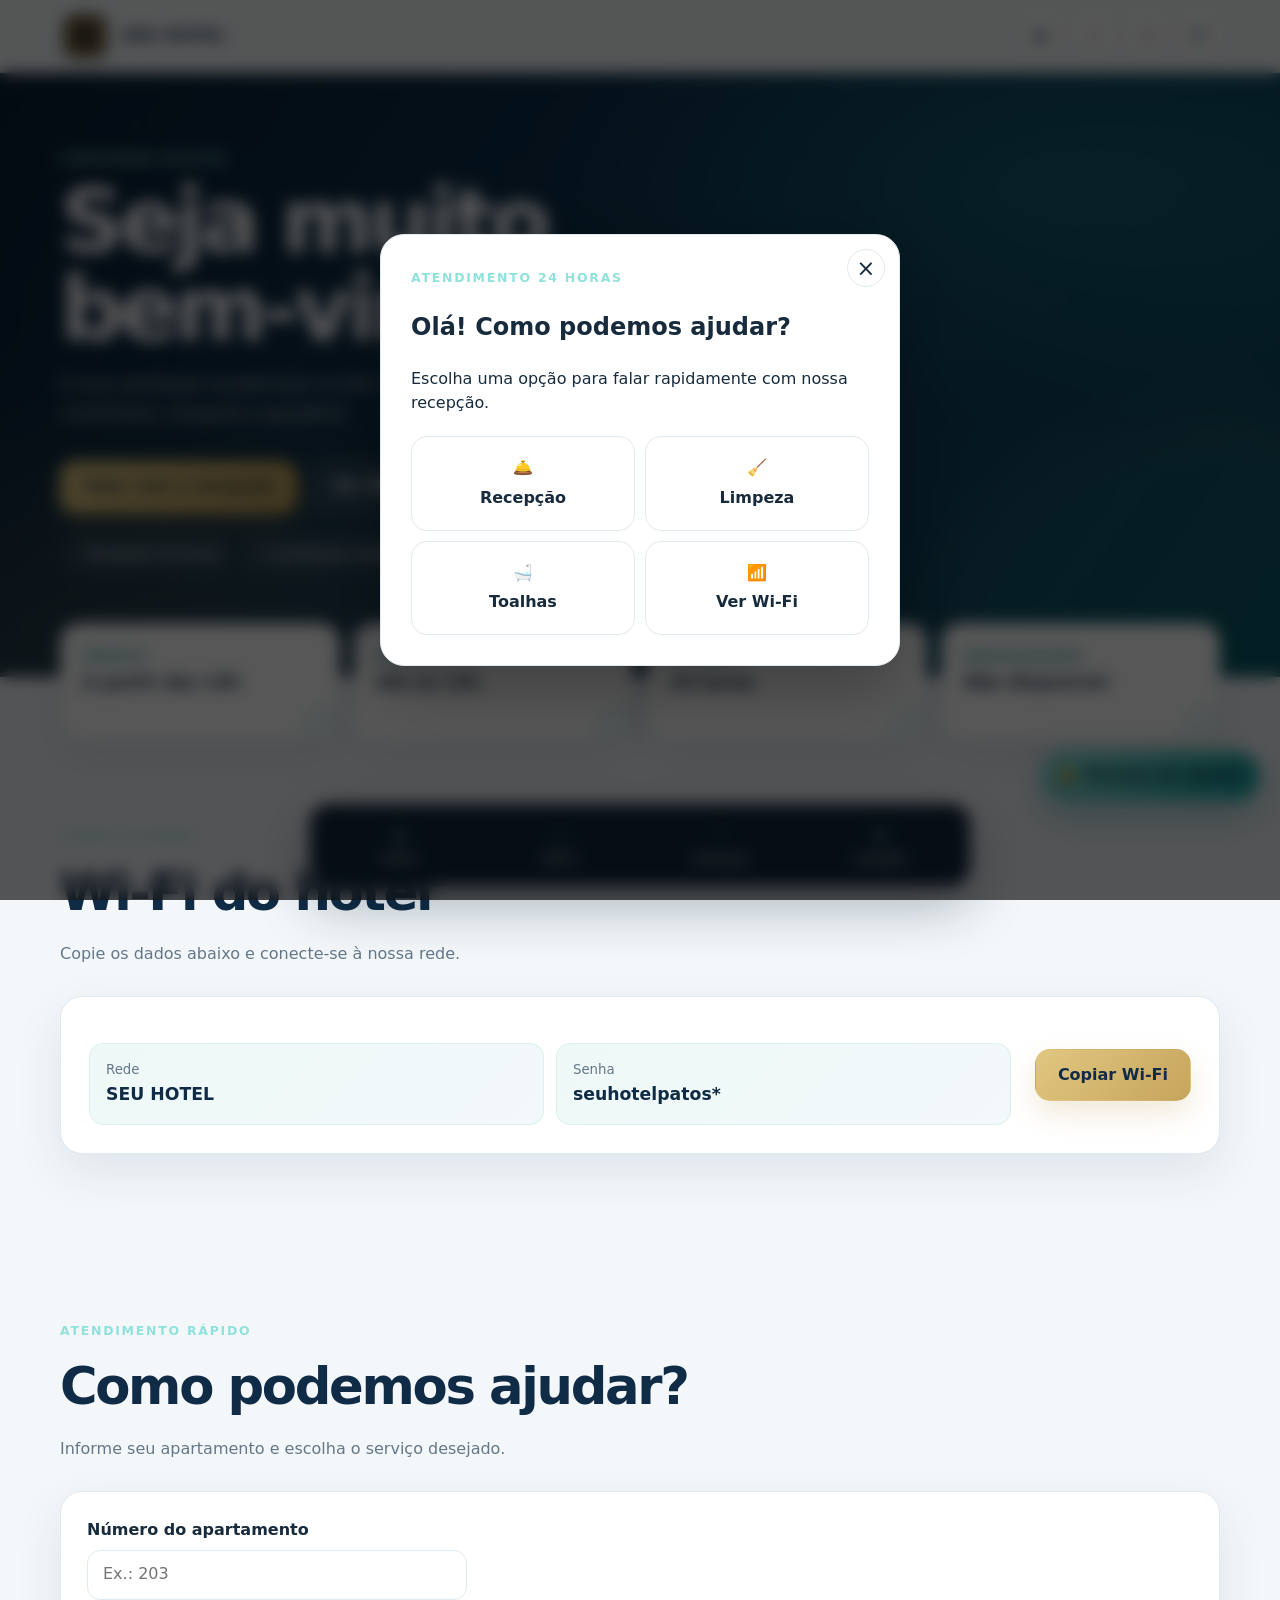
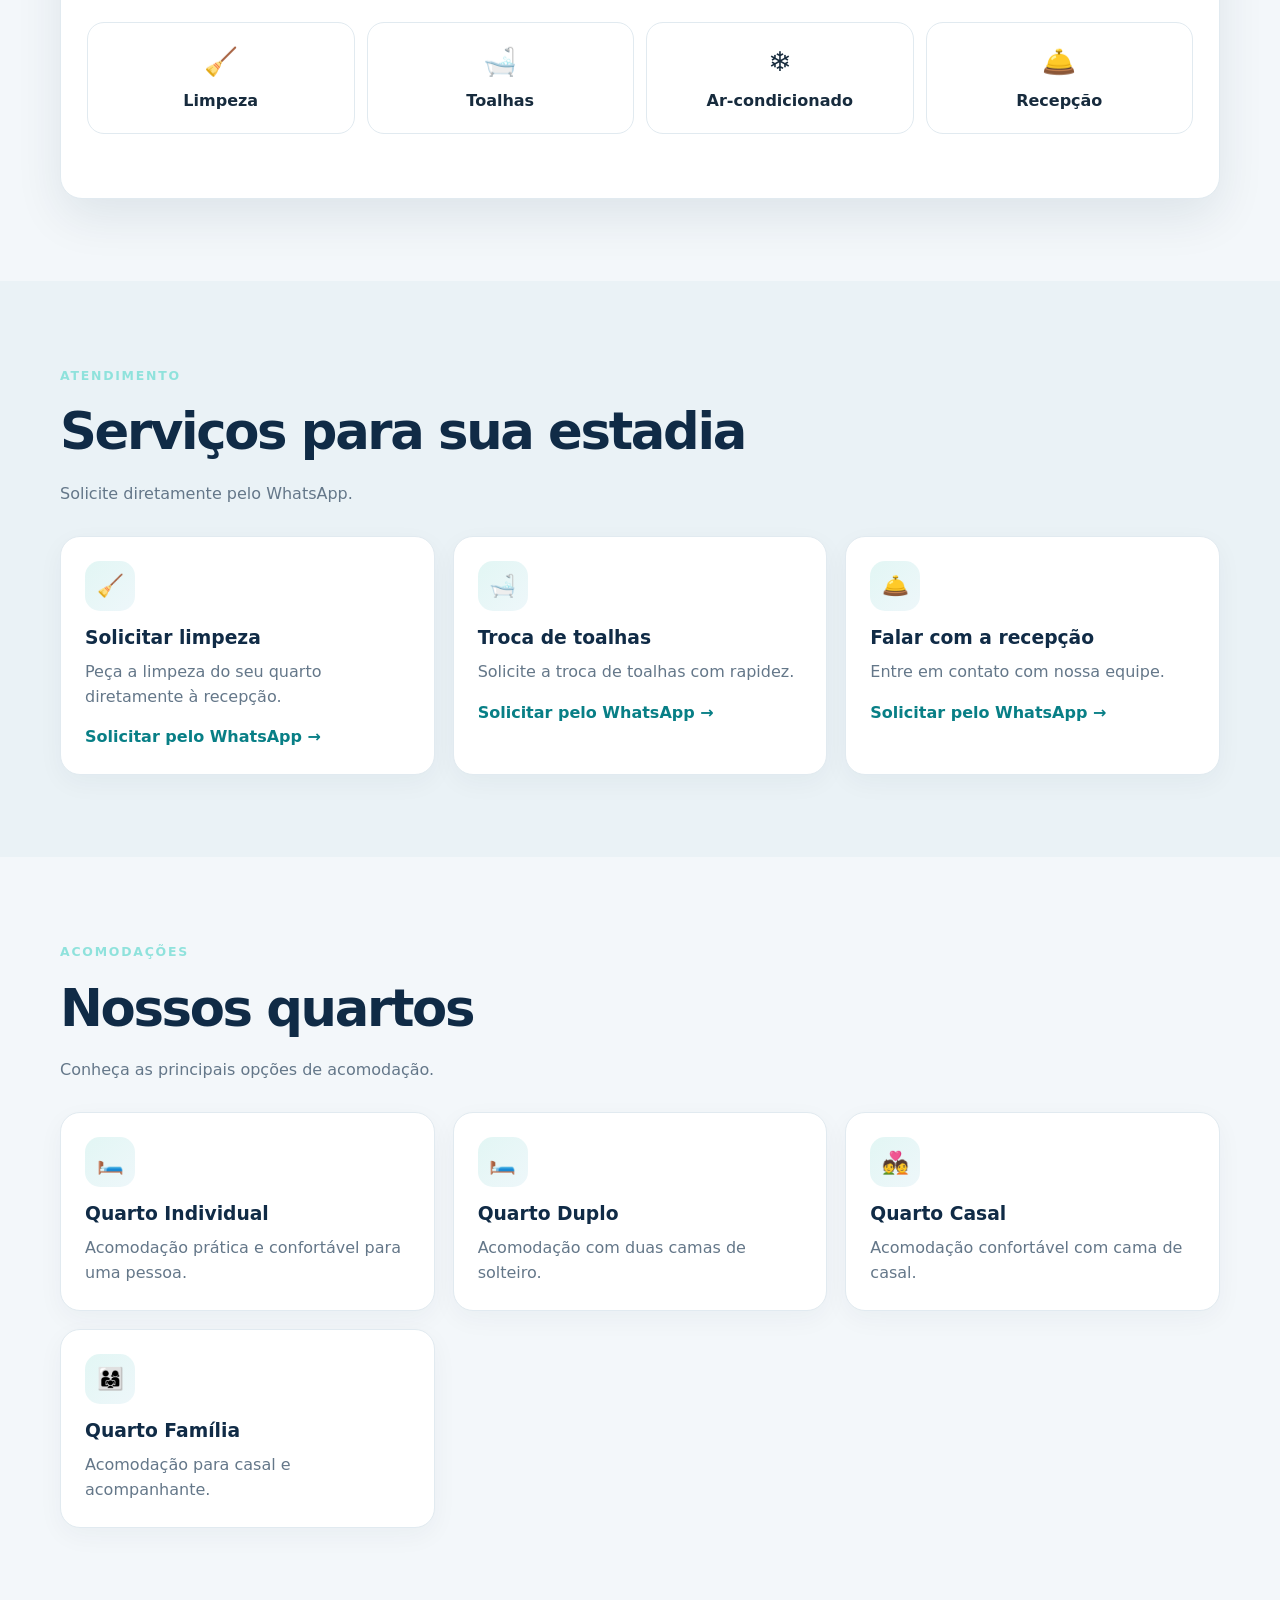
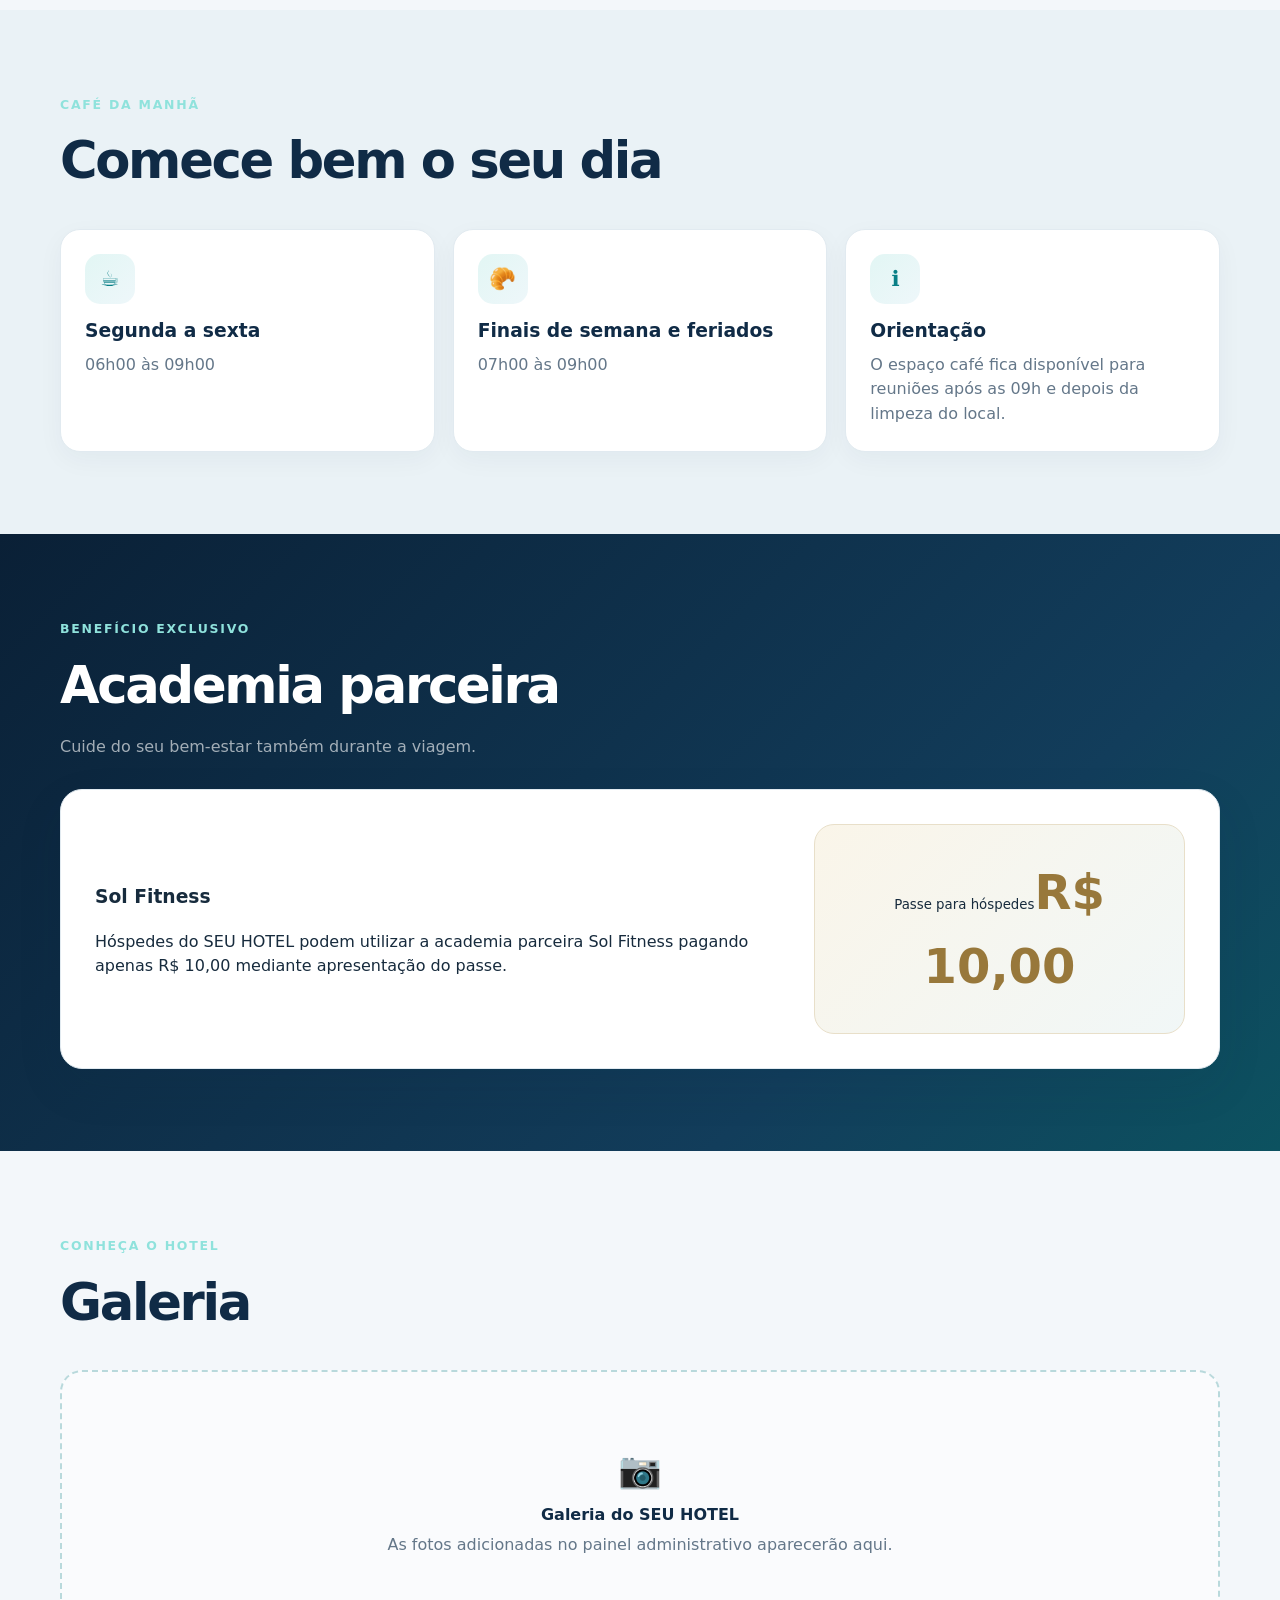
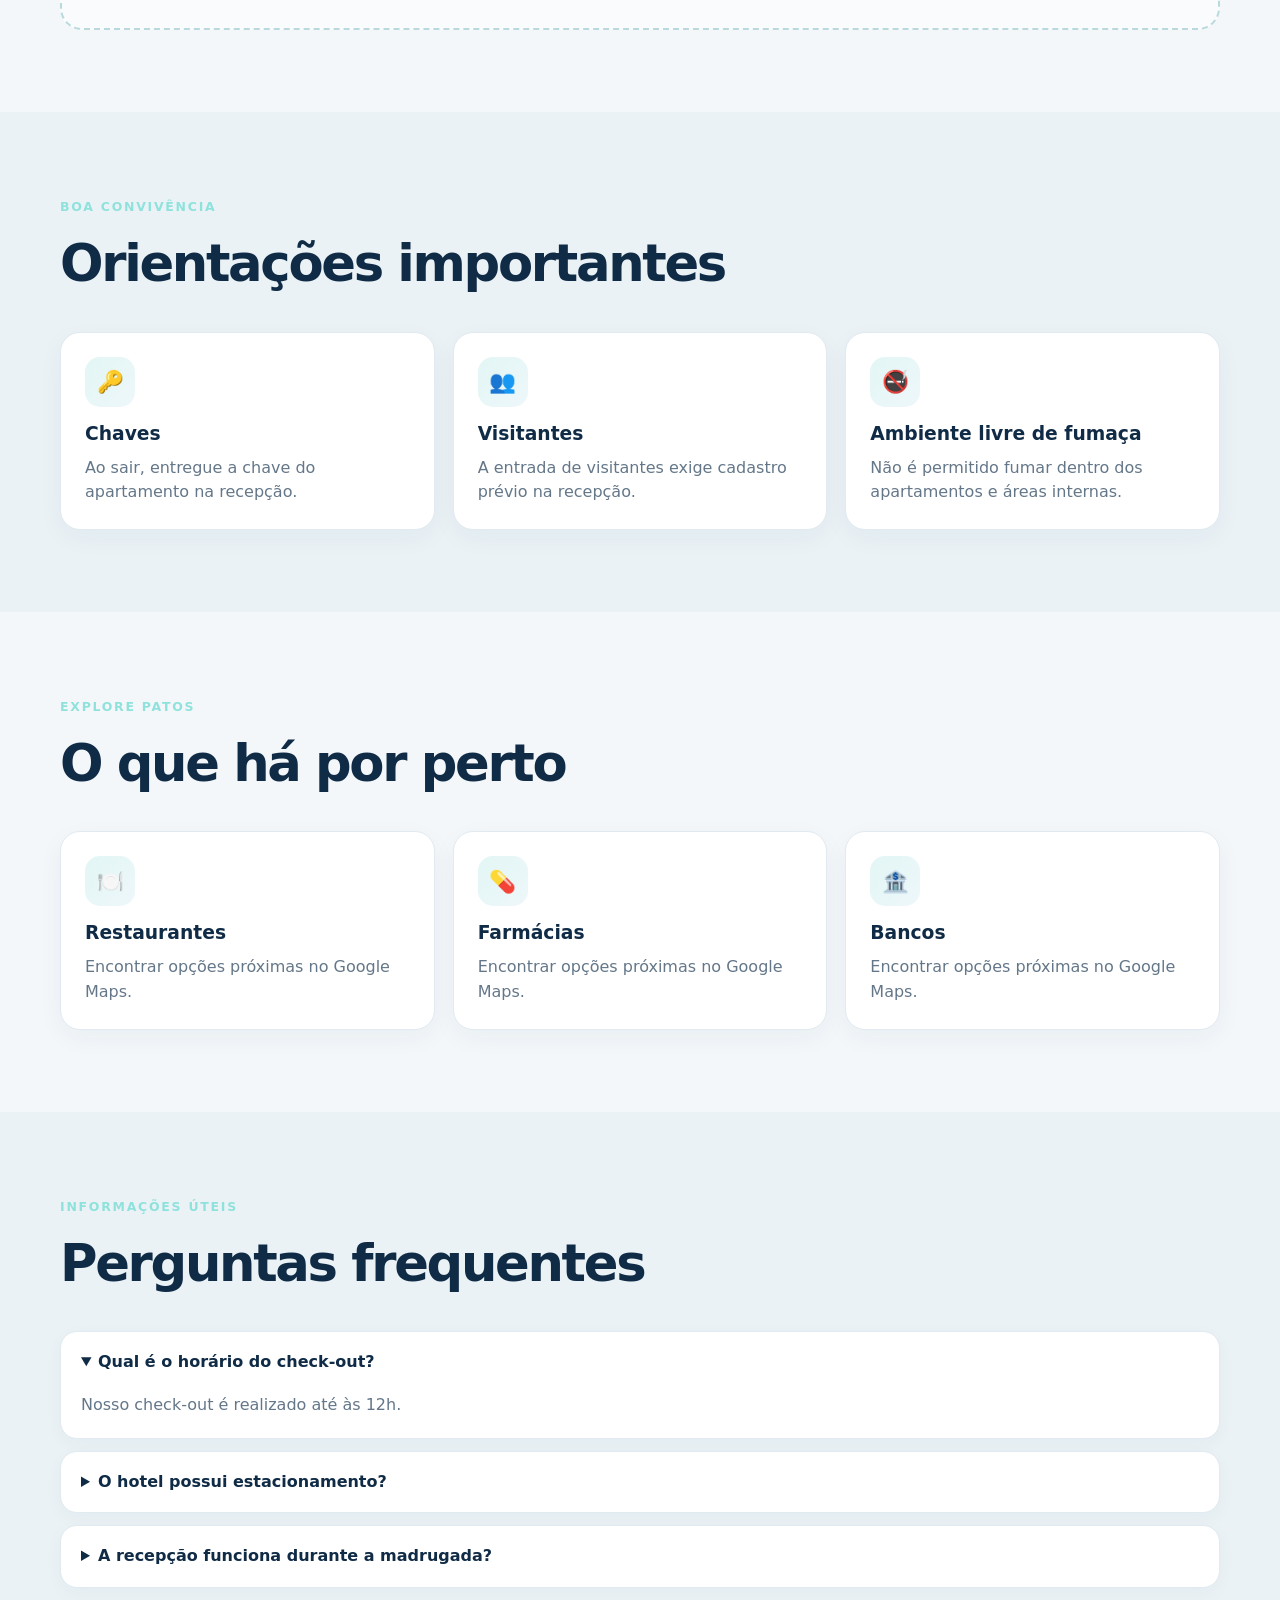
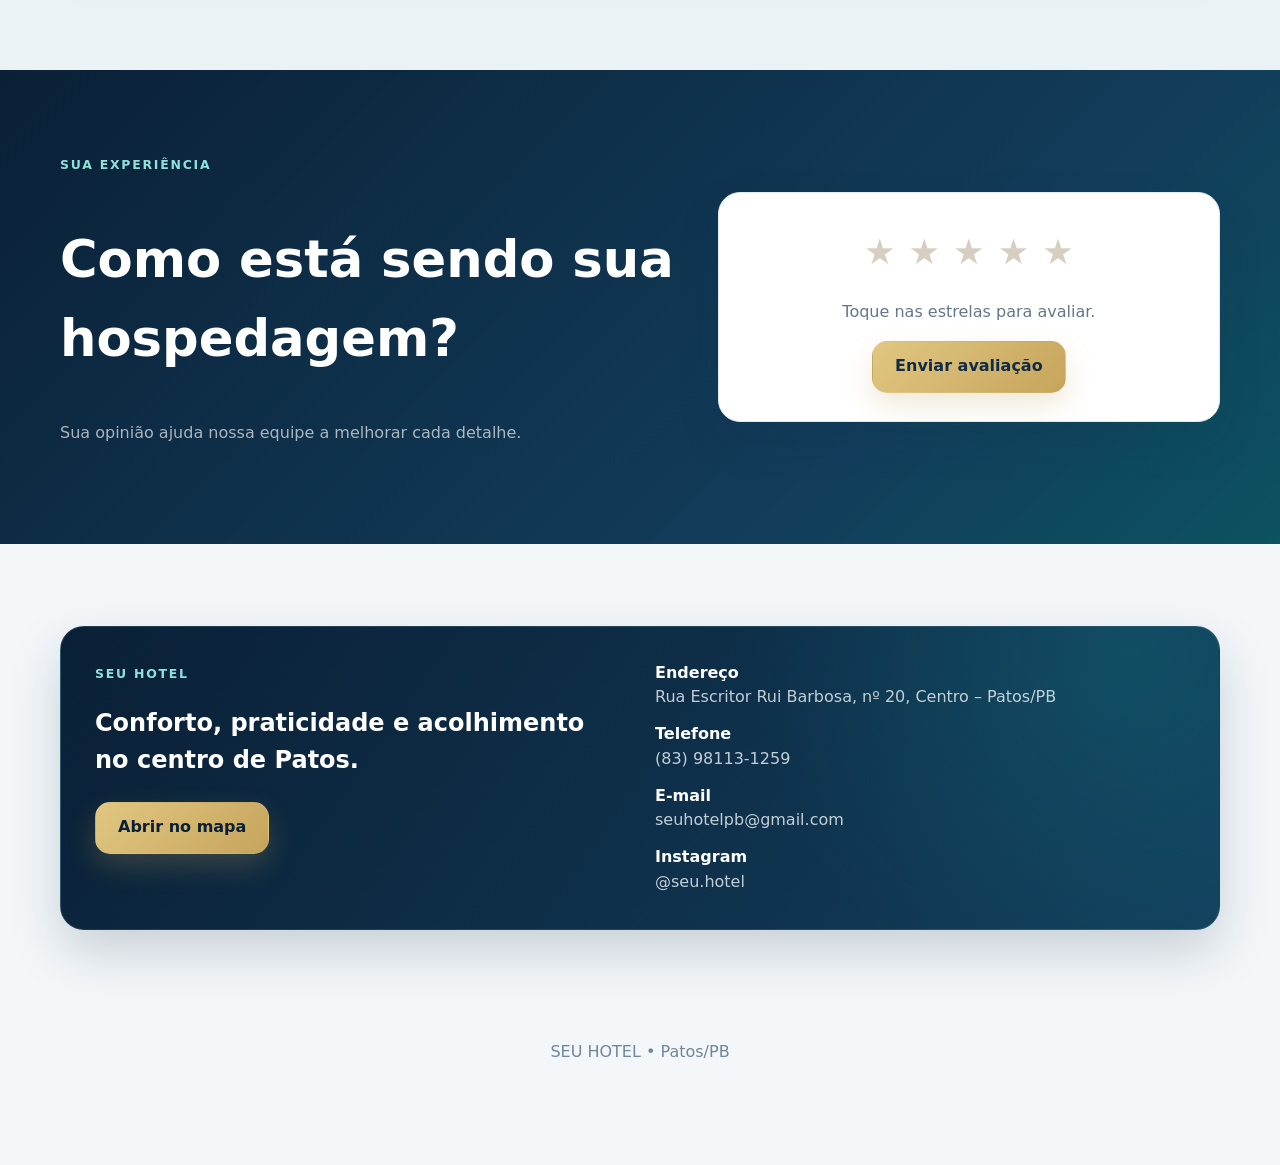
<file: index.html>
<!doctype html>
<html lang="pt-BR">
<head>
  <meta charset="utf-8">
  <meta name="viewport" content="width=device-width,initial-scale=1,viewport-fit=cover">
  <meta name="theme-color" content="#171717">
  <meta name="description" content="Concierge digital do SEU HOTEL em Patos/PB.">
  <link rel="manifest" href="manifest.json">
  <link rel="icon" href="assets/icons/icon-192.png">
  <link rel="apple-touch-icon" href="assets/icons/icon-192.png">
  <link rel="stylesheet" href="styles.css">
  <title>SEU HOTEL | Concierge Digital</title>
</head>
<body>
  <div class="page-loader" id="pageLoader" aria-hidden="true">
    <div class="loader-logo">SH</div>
    <div class="loader-bar"><span></span></div>
  </div>
  <header class="site-header">
    <div class="container header-inner">
      <a class="brand" href="#inicio">
        <img src="assets/icons/icon-192.png" alt="">
        <span id="hotelName">SEU HOTEL</span>
      </a>
      <div class="header-actions">
        <button class="icon-button" id="themeButton" type="button" aria-label="Alternar tema">◐</button>
        <button class="icon-button install-button" id="installButton" type="button" aria-label="Instalar aplicativo" hidden>＋</button>
        <button class="icon-button" id="shareButton" type="button" aria-label="Compartilhar">↗</button>
        <a class="icon-button" href="admin/index.html" aria-label="Painel administrativo">⚙</a>
      </div>
    </div>
  </header>

  <main>
    <section class="hero" id="inicio">
      <div class="container hero-inner">
        <span class="eyebrow">Concierge Digital</span>
        <h1 id="heroTitle">Seja muito bem-vindo(a)!</h1>
        <p id="heroText"></p>
        <div class="hero-buttons">
          <a class="button button-primary" id="whatsappButton" target="_blank" rel="noopener">Falar com a recepção</a>
          <a class="button button-light" href="#wifi">Ver Wi-Fi</a>
        </div>
        <div class="hero-badges">
          <span>✓ Recepção 24 horas</span>
          <span>✓ Localização central</span>
          <span>✓ Atendimento pelo WhatsApp</span>
        </div>
        <div class="notice" id="hotelNotice" hidden></div>
      </div>
    </section>

    <section class="quick-bar">
      <div class="container quick-grid">
        <div class="quick-card"><span>Check-in</span><strong id="checkin"></strong></div>
        <div class="quick-card"><span>Check-out</span><strong id="checkout"></strong></div>
        <div class="quick-card"><span>Recepção</span><strong id="reception"></strong></div>
        <div class="quick-card"><span>Estacionamento</span><strong>Não disponível</strong></div>
      </div>
    </section>

    <section class="section" id="wifi">
      <div class="container">
        <div class="section-heading">
          <span class="eyebrow">Conectividade</span>
          <h2>Wi-Fi do hotel</h2>
          <p>Copie os dados abaixo e conecte-se à nossa rede.</p>
        </div>
        <div class="wifi-card">
          <div>
            <div class="wifi-data">
              <div class="wifi-field"><small>Rede</small><strong id="wifiName"></strong></div>
              <div class="wifi-field"><small>Senha</small><strong id="wifiPassword"></strong></div>
            </div>
          </div>
          <button class="button button-primary" id="copyWifiButton" type="button">Copiar Wi-Fi</button>
        </div>
      </div>
    </section>

    
    <section class="section request-section" id="solicitacao">
      <div class="container">
        <div class="section-heading">
          <span class="eyebrow">Atendimento rápido</span>
          <h2>Como podemos ajudar?</h2>
          <p>Informe seu apartamento e escolha o serviço desejado.</p>
        </div>
        <div class="request-panel">
          <div class="room-input-group">
            <label for="roomNumber">Número do apartamento</label>
            <input id="roomNumber" type="text" inputmode="numeric" placeholder="Ex.: 203" maxlength="8">
          </div>
          <div class="request-options" id="quickRequestOptions">
            <button type="button" data-message="Gostaria de solicitar limpeza no apartamento."><span>🧹</span>Limpeza</button>
            <button type="button" data-message="Gostaria de solicitar toalhas para o apartamento."><span>🛁</span>Toalhas</button>
            <button type="button" data-message="Preciso de ajuda com o ar-condicionado do apartamento."><span>❄️</span>Ar-condicionado</button>
            <button type="button" data-message="Gostaria de falar com a recepção."><span>🛎️</span>Recepção</button>
          </div>
          <p class="request-feedback" id="requestFeedback" aria-live="polite"></p>
        </div>
      </div>
    </section>

<section class="section section-soft" id="servicos">
      <div class="container">
        <div class="section-heading"><span class="eyebrow">Atendimento</span><h2>Serviços para sua estadia</h2><p>Solicite diretamente pelo WhatsApp.</p></div>
        <div class="info-grid" id="servicesGrid"></div>
      </div>
    </section>

    <section class="section" id="quartos">
      <div class="container">
        <div class="section-heading"><span class="eyebrow">Acomodações</span><h2>Nossos quartos</h2><p>Conheça as principais opções de acomodação.</p></div>
        <div class="info-grid" id="roomsGrid"></div>
      </div>
    </section>

    <section class="section section-soft" id="cafe">
      <div class="container">
        <div class="section-heading"><span class="eyebrow">Café da manhã</span><h2>Comece bem o seu dia</h2></div>
        <div class="info-grid">
          <article class="info-card"><span class="card-icon">☕</span><h3>Segunda a sexta</h3><p id="breakfastWeek"></p></article>
          <article class="info-card"><span class="card-icon">🥐</span><h3>Finais de semana e feriados</h3><p id="breakfastWeekend"></p></article>
          <article class="info-card"><span class="card-icon">ℹ️</span><h3>Orientação</h3><p>O espaço café fica disponível para reuniões após as 09h e depois da limpeza do local.</p></article>
        </div>
      </div>
    </section>

    <section class="section section-dark" id="academia">
      <div class="container">
        <div class="section-heading"><span class="eyebrow">Benefício exclusivo</span><h2>Academia parceira</h2><p>Cuide do seu bem-estar também durante a viagem.</p></div>
        <div class="academy-card">
          <div><h3 id="academyName"></h3><p id="academyText"></p></div>
          <div class="academy-price"><div><small>Passe para hóspedes</small><strong id="academyPrice"></strong></div></div>
        </div>
      </div>
    </section>

    <section class="section" id="galeria">
      <div class="container">
        <div class="section-heading"><span class="eyebrow">Conheça o hotel</span><h2>Galeria</h2></div>
        <div class="gallery-grid" id="galleryGrid"></div>
      </div>
    </section>

    <section class="section section-soft" id="regras">
      <div class="container">
        <div class="section-heading"><span class="eyebrow">Boa convivência</span><h2>Orientações importantes</h2></div>
        <div class="info-grid" id="rulesGrid"></div>
      </div>
    </section>

    <section class="section" id="proximidades">
      <div class="container">
        <div class="section-heading"><span class="eyebrow">Explore Patos</span><h2>O que há por perto</h2></div>
        <div class="info-grid" id="nearbyGrid"></div>
      </div>
    </section>

    <section class="section section-soft" id="faq">
      <div class="container">
        <div class="section-heading"><span class="eyebrow">Informações úteis</span><h2>Perguntas frequentes</h2></div>
        <div class="faq-list" id="faqList"></div>
      </div>
    </section>

    
    <section class="section section-dark rating-section" id="avaliacao">
      <div class="container rating-layout">
        <div>
          <span class="eyebrow">Sua experiência</span>
          <h2>Como está sendo sua hospedagem?</h2>
          <p>Sua opinião ajuda nossa equipe a melhorar cada detalhe.</p>
        </div>
        <div class="rating-card">
          <div class="rating-buttons" id="ratingButtons" aria-label="Avaliação de 1 a 5">
            <button type="button" data-rating="1">★</button>
            <button type="button" data-rating="2">★</button>
            <button type="button" data-rating="3">★</button>
            <button type="button" data-rating="4">★</button>
            <button type="button" data-rating="5">★</button>
          </div>
          <p id="ratingMessage">Toque nas estrelas para avaliar.</p>
          <a class="button button-primary" id="sendRatingButton" target="_blank" rel="noopener" hidden>Enviar avaliação</a>
        </div>
      </div>
    </section>

<section class="section" id="contato">
      <div class="container">
        <div class="contact-card">
          <div><span class="eyebrow">SEU HOTEL</span><h2 id="hotelTagline"></h2><div class="contact-buttons"><a class="button button-primary" id="mapButton" target="_blank" rel="noopener">Abrir no mapa</a></div></div>
          <div class="contact-list">
            <div><strong>Endereço</strong><br><span id="hotelAddress"></span></div>
            <div><strong>Telefone</strong><br><span id="hotelPhone"></span></div>
            <div><strong>E-mail</strong><br><span id="hotelEmail"></span></div>
            <div><strong>Instagram</strong><br><span id="hotelInstagram"></span></div>
          </div>
        </div>
      </div>
    </section>
  </main>

  <footer class="site-footer"><div class="container">SEU HOTEL • Patos/PB</div></footer>

  <nav class="bottom-nav" aria-label="Navegação principal">
    <a href="#inicio"><span>⌂</span>Início</a>
    <a href="#wifi"><span>⌁</span>Wi-Fi</a>
    <a href="#servicos"><span>♢</span>Serviços</a>
    <a href="#contato"><span>☏</span>Contato</a>
  </nav>

  <button class="floating-concierge" id="conciergeButton" type="button">
    <span>🛎️</span><strong>Precisa de ajuda?</strong>
  </button>

  <div class="concierge-overlay" id="conciergeOverlay" hidden>
    <div class="concierge-modal" role="dialog" aria-modal="true">
      <button class="modal-close" id="conciergeClose" type="button">×</button>
      <span class="eyebrow">Atendimento 24 horas</span>
      <h2>Olá! Como podemos ajudar?</h2>
      <p>Escolha uma opção para falar rapidamente com nossa recepção.</p>
      <div class="concierge-actions">
        <a data-concierge-message="Olá! Preciso falar com a recepção."><span>🛎️</span><strong>Recepção</strong></a>
        <a data-concierge-message="Olá! Gostaria de solicitar limpeza no apartamento."><span>🧹</span><strong>Limpeza</strong></a>
        <a data-concierge-message="Olá! Gostaria de solicitar toalhas."><span>🛁</span><strong>Toalhas</strong></a>
        <a href="#wifi" id="conciergeWifi"><span>📶</span><strong>Ver Wi-Fi</strong></a>
      </div>
    </div>
  </div>

  <div class="toast" id="toast" role="status"></div>
  <script src="js/storage.js"></script>
  <script src="js/app.js"></script>
</body>
</html>
</file>
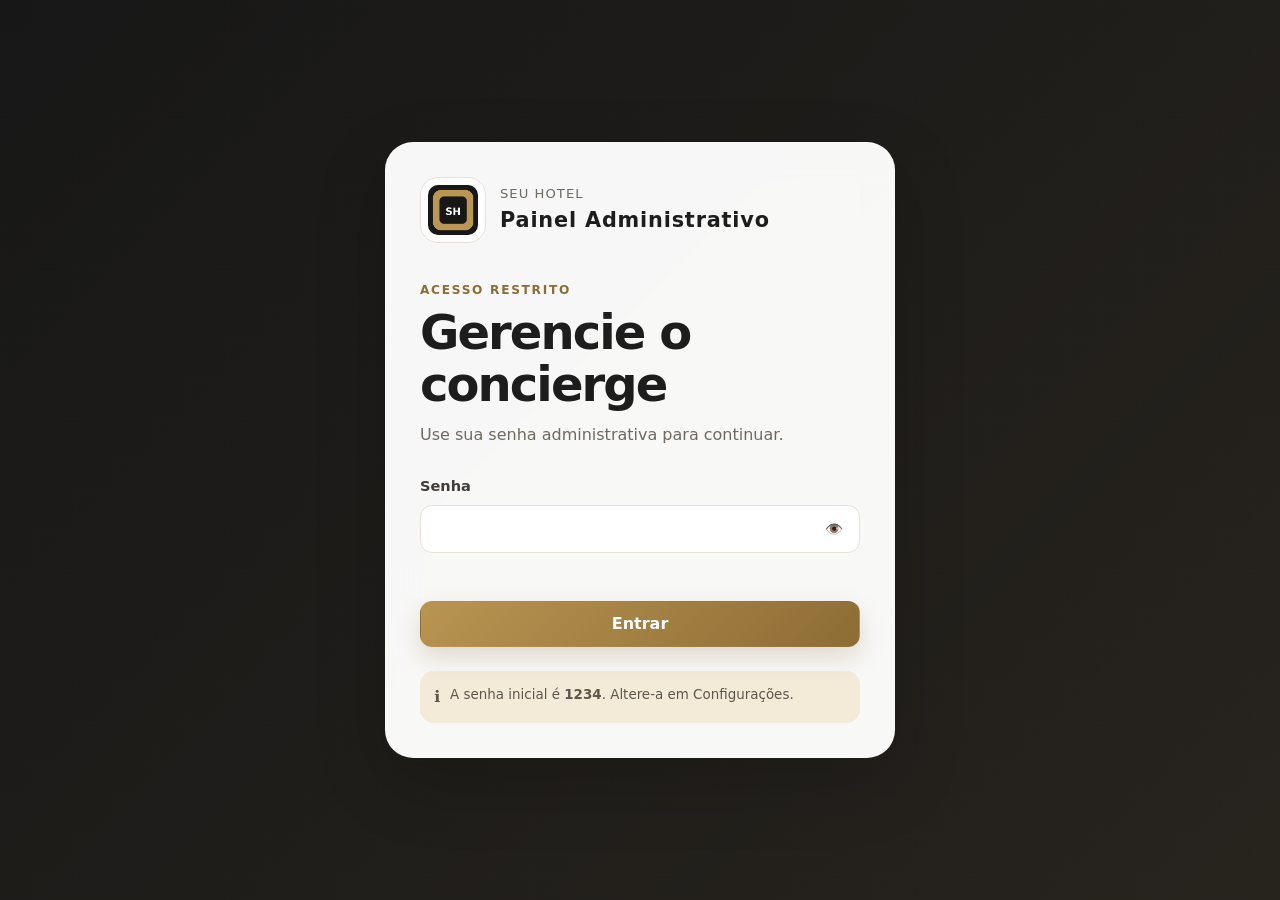
<file: admin/index.html>
<!doctype html>
<html lang="pt-BR">
<head>
  <meta charset="utf-8">
  <meta name="viewport" content="width=device-width,initial-scale=1">
  <meta name="theme-color" content="#171717">
  <link rel="icon" href="../assets/icons/icon-192.png">
  <link rel="stylesheet" href="admin.css">
  <title>Painel Administrativo | SEU HOTEL</title>
</head>
<body>
  <section class="login-screen" id="loginScreen">
    <div class="login-card">
      <div class="login-brand"><img src="../assets/icons/icon-192.png" alt=""><div><span>SEU HOTEL</span><strong>Painel Administrativo</strong></div></div>
      <div class="login-heading"><span class="eyebrow">Acesso restrito</span><h1>Gerencie o concierge</h1><p>Use sua senha administrativa para continuar.</p></div>
      <form class="login-form" id="loginForm">
        <label>Senha<div class="password-field"><input id="adminPassword" type="password" autocomplete="current-password" required><button id="togglePassword" type="button" aria-label="Mostrar senha">👁️</button></div></label>
        <p class="form-error" id="loginError"></p>
        <button class="primary-button full-button" type="submit">Entrar</button>
      </form>
      <div class="login-note"><span>ℹ️</span><p>A senha inicial é <strong>1234</strong>. Altere-a em Configurações.</p></div>
    </div>
  </section>

  <div class="admin-app" id="adminApp" hidden>
    <aside class="sidebar">
      <div class="sidebar-brand"><img src="../assets/icons/icon-192.png" alt=""><div><strong>SEU HOTEL</strong><span>Concierge Digital</span></div></div>
      <nav class="sidebar-navigation">
        <button class="nav-item active" data-section="dashboard"><span>⌂</span>Dashboard</button>
        <button class="nav-item" data-section="general"><span>◆</span>Hotel</button>
        <button class="nav-item" data-section="hosting"><span>▣</span>Hospedagem</button>
        <button class="nav-item" data-section="wifi"><span>⌁</span>Wi-Fi</button>
        <button class="nav-item" data-section="breakfast"><span>☕</span>Café da manhã</button>
        <button class="nav-item" data-section="services"><span>♢</span>Serviços</button>
        <button class="nav-item" data-section="rooms"><span>▤</span>Quartos</button>
        <button class="nav-item" data-section="rules"><span>☑</span>Regras</button>
        <button class="nav-item" data-section="gallery"><span>▧</span>Galeria</button>
        <button class="nav-item" data-section="academy"><span>⚡</span>Academia</button>
        <button class="nav-item" data-section="nearby"><span>⌖</span>Proximidades</button>
        <button class="nav-item" data-section="faq"><span>?</span>FAQ</button>
        <button class="nav-item" data-section="settings"><span>⚙</span>Configurações</button>
      </nav>
      <div class="sidebar-footer"><a href="../index.html" target="_blank">↗ Ver concierge</a><button id="logoutButton" type="button">⇥ Sair</button></div>
    </aside>

    <main class="admin-main">
      <header class="admin-header">
        <div><button class="mobile-menu-button" id="mobileMenuButton" type="button">☰</button><div class="header-title"><span id="headerEyebrow">Painel administrativo</span><h1 id="headerTitle">Visão geral</h1></div></div>
        <div class="header-actions"><span class="save-status" id="saveStatus"><span class="status-dot"></span> Alterações salvas</span><button class="secondary-button" id="previewButton" type="button">Visualizar</button><button class="primary-button" id="saveAllButton" type="button">Salvar alterações</button></div>
      </header>

      <div class="admin-content">
        <section class="admin-section active" id="section-dashboard">
          <div class="welcome-panel"><div><span class="eyebrow">SEU HOTEL</span><h2>Seu concierge digital em um só lugar.</h2><p>Edite informações, serviços, quartos, regras, galeria e orientações.</p></div><div class="welcome-symbol">SH</div></div>
          <div class="stats-grid">
            <div class="stat-card"><span>♢</span><div><small>Serviços</small><strong id="servicesCount">0</strong></div></div>
            <div class="stat-card"><span>▤</span><div><small>Quartos</small><strong id="roomsCount">0</strong></div></div>
            <div class="stat-card"><span>☑</span><div><small>Regras</small><strong id="rulesCount">0</strong></div></div>
            <div class="stat-card"><span>▧</span><div><small>Fotos</small><strong id="galleryCount">0</strong></div></div>
          </div>
          <div class="dashboard-grid">
            <div class="dashboard-card"><div class="card-heading"><h3>Edição rápida</h3></div><div class="quick-edit-grid">
              <button data-open-section="wifi"><span>⌁</span><strong>Wi-Fi</strong><small>Atualizar rede e senha</small></button>
              <button data-open-section="breakfast"><span>☕</span><strong>Café da manhã</strong><small>Editar horários</small></button>
              <button data-open-section="services"><span>♢</span><strong>Serviços</strong><small>Gerenciar solicitações</small></button>
              <button data-open-section="gallery"><span>▧</span><strong>Galeria</strong><small>Adicionar fotos</small></button>
            </div></div>
            <div class="dashboard-card"><div class="card-heading"><h3>Aviso atual</h3></div><div class="notice-preview" id="noticePreview">Nenhum aviso publicado.</div><button class="secondary-button full-button" data-open-section="general" type="button">Editar aviso</button></div>
          </div>
        </section>

        <section class="admin-section" id="section-general">
          <div class="section-introduction"><div><span class="eyebrow">Identidade</span><h2>Informações do hotel</h2><p>Textos exibidos na página principal.</p></div></div>
          <div class="form-card">
            <div class="form-grid two-columns">
              <label>Nome do hotel<input id="hotelNameInput"></label>
              <label>Slogan<input id="taglineInput"></label>
              <label>Título de boas-vindas<input id="welcomeTitleInput"></label>
              <label class="full-row">Mensagem de boas-vindas<textarea id="welcomeTextInput"></textarea></label>
              <label class="full-row">Aviso em destaque<textarea id="noticeInput" placeholder="Deixe em branco para ocultar"></textarea></label>
            </div>
          </div>
        </section>

        <section class="admin-section" id="section-hosting">
          <div class="section-introduction"><div><span class="eyebrow">Contato</span><h2>Hospedagem e atendimento</h2></div></div>
          <div class="form-card"><div class="form-grid two-columns">
            <label>Telefone exibido<input id="phoneDisplayInput"></label>
            <label>WhatsApp com DDI<input id="phoneWhatsAppInput"></label>
            <label>Instagram<input id="instagramInput"></label>
            <label>E-mail<input id="emailInput" type="email"></label>
            <label class="full-row">Endereço<input id="addressInput"></label>
            <label>Check-in<input id="checkinInput"></label>
            <label>Check-out<input id="checkoutInput"></label>
            <label>Recepção<input id="receptionInput"></label>
          </div></div>
        </section>

        <section class="admin-section" id="section-wifi">
          <div class="section-introduction"><div><span class="eyebrow">Conectividade</span><h2>Wi-Fi</h2></div></div>
          <div class="form-card"><div class="form-grid two-columns"><label>Nome da rede<input id="wifiNameInput"></label><label>Senha<input id="wifiPasswordInput"></label></div></div>
        </section>

        <section class="admin-section" id="section-breakfast">
          <div class="section-introduction"><div><span class="eyebrow">Horários</span><h2>Café da manhã</h2></div></div>
          <div class="form-card"><div class="form-grid two-columns"><label>Segunda a sexta<input id="breakfastWeekInput"></label><label>Finais de semana e feriados<input id="breakfastWeekendInput"></label></div></div>
        </section>

        <section class="admin-section" id="section-services">
          <div class="section-introduction with-action"><div><span class="eyebrow">Atendimento</span><h2>Serviços</h2></div><button class="primary-button" id="addServiceButton" type="button">Adicionar serviço</button></div>
          <div class="sortable-list" id="servicesEditor"></div>
        </section>

        <section class="admin-section" id="section-rooms">
          <div class="section-introduction with-action"><div><span class="eyebrow">Acomodações</span><h2>Quartos</h2></div><button class="primary-button" id="addRoomButton" type="button">Adicionar quarto</button></div>
          <div class="sortable-list" id="roomsEditor"></div>
        </section>

        <section class="admin-section" id="section-rules">
          <div class="section-introduction with-action"><div><span class="eyebrow">Orientações</span><h2>Regras</h2></div><button class="primary-button" id="addRuleButton" type="button">Adicionar regra</button></div>
          <div class="sortable-list" id="rulesEditor"></div>
        </section>

        <section class="admin-section" id="section-gallery">
          <div class="section-introduction"><div><span class="eyebrow">Imagens</span><h2>Galeria</h2></div></div>
          <div class="upload-card"><div class="upload-area" id="uploadArea"><span>▧</span><strong>Arraste fotos para esta área</strong><p>JPG, PNG ou WebP</p><button class="secondary-button" id="selectImagesButton" type="button">Selecionar imagens</button><input id="galleryInput" type="file" accept="image/jpeg,image/png,image/webp" multiple hidden></div></div>
          <div class="gallery-editor" id="galleryEditor"></div>
        </section>

        <section class="admin-section" id="section-academy">
          <div class="section-introduction"><div><span class="eyebrow">Parceria</span><h2>Academia</h2></div></div>
          <div class="form-card"><div class="form-grid two-columns"><label>Nome da academia<input id="academyNameInput"></label><label>Valor do passe<input id="academyPriceInput"></label><label class="full-row">Descrição<textarea id="academyTextInput"></textarea></label></div></div>
        </section>

        <section class="admin-section" id="section-nearby">
          <div class="section-introduction with-action"><div><span class="eyebrow">Guia local</span><h2>Proximidades</h2></div><button class="primary-button" id="addNearbyButton" type="button">Adicionar categoria</button></div>
          <div class="sortable-list" id="nearbyEditor"></div>
        </section>

        <section class="admin-section" id="section-faq">
          <div class="section-introduction with-action"><div><span class="eyebrow">Dúvidas</span><h2>Perguntas frequentes</h2></div><button class="primary-button" id="addFaqButton" type="button">Adicionar pergunta</button></div>
          <div class="sortable-list" id="faqEditor"></div>
        </section>

        <section class="admin-section" id="section-settings">
          <div class="section-introduction"><div><span class="eyebrow">Segurança</span><h2>Configurações</h2></div></div>
          <div class="settings-grid">
            <div class="form-card"><div class="card-heading"><h3>Alterar senha</h3></div><label>Nova senha<input id="newPasswordInput" type="password"></label><label>Confirmar senha<input id="confirmPasswordInput" type="password"></label><button class="primary-button" id="changePasswordButton" type="button">Alterar senha</button></div>
            <div class="form-card danger-card"><div class="card-heading"><h3>Restaurar sistema</h3></div><p>Apaga as alterações feitas neste navegador e restaura os dados padrão.</p><button class="danger-button" id="resetDataButton" type="button">Restaurar dados padrão</button></div>
          </div>
        </section>
      </div>
    </main>
  </div>

  <div class="modal-overlay" id="confirmationModal" hidden><div class="modal-card"><div class="modal-icon">!</div><h2 id="modalTitle">Confirmar ação</h2><p id="modalMessage"></p><div class="modal-actions"><button class="secondary-button" id="modalCancelButton" type="button">Cancelar</button><button class="danger-button" id="modalConfirmButton" type="button">Confirmar</button></div></div></div>
  <div class="admin-toast" id="adminToast"></div>

  <script src="../js/storage.js"></script>
  <script src="admin.js"></script>
</body>
</html>
</file>
<file: styles.css>
:root {
  --bg: #f5f2ec;
  --surface: #ffffff;
  --surface-dark: #171717;
  --text: #1c1c1c;
  --muted: #706b62;
  --line: #e6ded0;
  --gold: #b99652;
  --gold-dark: #8d6c35;
  --gold-soft: #f3ead8;
  --radius: 22px;
  --shadow: 0 18px 50px rgba(25, 22, 17, .09);
}

* { box-sizing: border-box; }
html { scroll-behavior: smooth; }
body {
  margin: 0;
  color: var(--text);
  background: var(--bg);
  font-family: Inter, ui-sans-serif, system-ui, -apple-system, BlinkMacSystemFont, "Segoe UI", sans-serif;
  line-height: 1.55;
}
img { display: block; max-width: 100%; }
a { color: inherit; text-decoration: none; }
button { font: inherit; cursor: pointer; }
.container { width: min(1120px, calc(100% - 32px)); margin-inline: auto; }

.site-header {
  position: sticky; top: 0; z-index: 20;
  border-bottom: 1px solid rgba(230,222,208,.8);
  background: rgba(245,242,236,.88);
  backdrop-filter: blur(16px);
}
.header-inner {
  min-height: 72px; display: flex; align-items: center; justify-content: space-between; gap: 20px;
}
.brand { display: flex; align-items: center; gap: 12px; font-weight: 900; letter-spacing: .05em; }
.brand img { width: 48px; height: 48px; border-radius: 14px; }
.header-actions { display: flex; gap: 8px; }
.icon-button {
  width: 44px; height: 44px; display: grid; place-items: center;
  border: 1px solid var(--line); border-radius: 13px; background: #fff;
}
.hero {
  position: relative; overflow: hidden; color: #fff;
  background: radial-gradient(circle at 80% 10%, rgba(185,150,82,.25), transparent 28%), #171717;
}
.hero::after {
  content: ""; position: absolute; width: 360px; height: 360px; right: -150px; bottom: -180px;
  border-radius: 50%; background: rgba(185,150,82,.14);
}
.hero-inner { min-height: 610px; display: grid; align-content: center; padding-block: 80px; position: relative; z-index: 1; }
.eyebrow { color: #e6c98f; font-size: .78rem; font-weight: 900; letter-spacing: .14em; text-transform: uppercase; }
.hero h1 { max-width: 760px; margin: 10px 0 16px; font-size: clamp(2.6rem, 7vw, 5.8rem); line-height: .98; letter-spacing: -.055em; }
.hero p { max-width: 680px; margin: 0; color: rgba(255,255,255,.72); font-size: 1.05rem; }
.hero-buttons { display: flex; flex-wrap: wrap; gap: 12px; margin-top: 28px; }
.button {
  min-height: 48px; display: inline-flex; align-items: center; justify-content: center; gap: 8px;
  padding: 0 20px; border: 1px solid transparent; border-radius: 13px; font-weight: 850;
}
.button-primary { color: #fff; background: linear-gradient(135deg, var(--gold), var(--gold-dark)); }
.button-light { color: #fff; border-color: rgba(255,255,255,.2); background: rgba(255,255,255,.08); }
.notice { margin-top: 24px; padding: 15px 18px; border: 1px solid rgba(230,201,143,.25); border-radius: 14px; color: #f3deb0; background: rgba(185,150,82,.12); }

.quick-bar { position: relative; z-index: 4; margin-top: -46px; }
.quick-grid { display: grid; grid-template-columns: repeat(4, 1fr); gap: 12px; }
.quick-card { padding: 20px; border: 1px solid var(--line); border-radius: 18px; background: #fff; box-shadow: var(--shadow); }
.quick-card span { display: block; color: var(--muted); font-size: .82rem; font-weight: 750; }
.quick-card strong { display: block; margin-top: 3px; }

.section { padding: 86px 0; }
.section-soft { background: #eee9df; }
.section-dark { color: #fff; background: #171717; }
.section-heading { max-width: 700px; margin-bottom: 28px; }
.section-heading h2 { margin: 5px 0 8px; font-size: clamp(2rem, 5vw, 3.2rem); letter-spacing: -.045em; }
.section-heading p { margin: 0; color: var(--muted); }
.section-dark .section-heading p { color: rgba(255,255,255,.62); }

.info-grid { display: grid; grid-template-columns: repeat(3, minmax(0, 1fr)); gap: 16px; }
.info-card {
  display: block; padding: 24px; border: 1px solid var(--line); border-radius: var(--radius); background: var(--surface); box-shadow: 0 10px 30px rgba(25,22,17,.05);
}
.info-card h3 { margin: 12px 0 8px; }
.info-card p { margin: 0; color: var(--muted); }
.card-icon { width: 50px; height: 50px; display: grid; place-items: center; border-radius: 15px; background: var(--gold-soft); font-size: 1.35rem; }
.text-link { display: inline-block; margin-top: 16px; color: var(--gold-dark); font-weight: 850; }

.wifi-card {
  display: grid; grid-template-columns: 1fr auto; gap: 24px; align-items: center;
  padding: 28px; border: 1px solid var(--line); border-radius: var(--radius); background: #fff; box-shadow: var(--shadow);
}
.wifi-data { display: grid; grid-template-columns: repeat(2, 1fr); gap: 12px; margin-top: 18px; }
.wifi-field { padding: 16px; border-radius: 14px; background: var(--gold-soft); }
.wifi-field small { display: block; color: var(--muted); }
.wifi-field strong { font-size: 1.08rem; }

.gallery-grid { display: grid; grid-template-columns: repeat(3, 1fr); gap: 14px; }
.gallery-item { margin: 0; overflow: hidden; border-radius: 18px; background: #fff; }
.gallery-item img { width: 100%; height: 260px; object-fit: cover; }
.gallery-item figcaption { padding: 12px 14px; color: var(--muted); }
.gallery-placeholder { grid-column: 1/-1; min-height: 260px; display: grid; place-items: center; align-content: center; gap: 5px; padding: 30px; border: 2px dashed var(--line); border-radius: var(--radius); text-align: center; }
.gallery-placeholder span { font-size: 2.2rem; }
.gallery-placeholder p { margin: 0; color: var(--muted); }

.academy-card { display: grid; grid-template-columns: 1.3fr .7fr; gap: 30px; align-items: center; padding: 34px; border-radius: var(--radius); background: #fff; color: var(--text); }
.academy-price { display: grid; place-items: center; min-height: 210px; border-radius: 20px; background: var(--gold-soft); text-align: center; }
.academy-price strong { font-size: 3rem; color: var(--gold-dark); }

.faq-list { display: grid; gap: 10px; }
.faq-item { border: 1px solid var(--line); border-radius: 16px; background: #fff; }
.faq-item summary { padding: 18px 20px; cursor: pointer; font-weight: 850; }
.faq-item p { margin: 0; padding: 0 20px 20px; color: var(--muted); }

.contact-card { display: grid; grid-template-columns: 1fr 1fr; gap: 30px; padding: 34px; border-radius: var(--radius); color: #fff; background: #171717; }
.contact-list { display: grid; gap: 12px; color: rgba(255,255,255,.72); }
.contact-buttons { display: flex; flex-wrap: wrap; gap: 10px; margin-top: 22px; }

.site-footer { padding: 28px 0 100px; color: var(--muted); text-align: center; }
.bottom-nav {
  position: fixed; z-index: 25; left: 50%; bottom: 14px; transform: translateX(-50%);
  width: min(660px, calc(100% - 24px)); display: grid; grid-template-columns: repeat(4, 1fr);
  padding: 8px; border: 1px solid rgba(255,255,255,.08); border-radius: 20px; background: rgba(23,23,23,.94); box-shadow: 0 18px 60px rgba(0,0,0,.28); backdrop-filter: blur(14px);
}
.bottom-nav a { display: grid; place-items: center; gap: 2px; padding: 8px 4px; color: rgba(255,255,255,.68); font-size: .72rem; font-weight: 750; }
.bottom-nav span { font-size: 1.15rem; }
.toast { position: fixed; z-index: 40; left: 50%; bottom: 95px; transform: translate(-50%, 20px); padding: 12px 18px; border-radius: 12px; color: #fff; background: #272727; opacity: 0; visibility: hidden; transition: .2s; }
.toast.show { opacity: 1; visibility: visible; transform: translate(-50%, 0); }

@media (max-width: 820px) {
  .quick-grid, .info-grid { grid-template-columns: repeat(2, 1fr); }
  .academy-card, .contact-card { grid-template-columns: 1fr; }
  .gallery-grid { grid-template-columns: repeat(2, 1fr); }
}
@media (max-width: 560px) {
  .hero-inner { min-height: 560px; }
  .quick-grid, .info-grid, .wifi-data, .gallery-grid { grid-template-columns: 1fr; }
  .wifi-card { grid-template-columns: 1fr; }
  .wifi-card .button { width: 100%; }
  .section { padding: 68px 0; }
  .header-actions .icon-button:first-child { display: none; }
  .bottom-nav { bottom: 8px; }
}

/* VERSÃO INTERATIVA */
body{transition:background .3s,color .3s}
body.dark-mode{--bg:#101010;--surface:#191919;--text:#f5f2ec;--muted:#b4ada1;--line:#303030;--gold-soft:#2a241a}
body.dark-mode .site-header{background:rgba(16,16,16,.9)}
body.dark-mode .icon-button,body.dark-mode .quick-card,body.dark-mode .info-card,body.dark-mode .wifi-card,body.dark-mode .faq-item,body.dark-mode .gallery-item,body.dark-mode .request-panel,body.dark-mode .rating-card{background:var(--surface)}
.page-loader{position:fixed;inset:0;z-index:999;display:grid;place-content:center;gap:20px;background:#171717;transition:.45s}
.page-loader.hidden{opacity:0;visibility:hidden}
.loader-logo{width:88px;height:88px;display:grid;place-items:center;border:2px solid #b99652;border-radius:24px;color:#fff;font-size:1.65rem;font-weight:900}
.loader-bar{width:150px;height:4px;overflow:hidden;border-radius:99px;background:#ffffff1f}
.loader-bar span{display:block;width:45%;height:100%;background:#b99652;animation:loaderMove 1.1s ease-in-out infinite}
@keyframes loaderMove{0%{transform:translateX(-110%)}100%{transform:translateX(330%)}}
.hero-badges{display:flex;flex-wrap:wrap;gap:9px;margin-top:22px}
.hero-badges span{padding:8px 11px;border:1px solid #ffffff24;border-radius:999px;color:#ffffffc2;background:#ffffff0f;font-size:.78rem;font-weight:750}
.info-card,.quick-card,.gallery-item,.faq-item{transition:transform .25s,box-shadow .25s,border-color .25s}
.info-card:hover,.quick-card:hover,.gallery-item:hover{transform:translateY(-5px);border-color:#b996528c;box-shadow:0 20px 44px #1916111f}
.request-panel{padding:26px;border:1px solid var(--line);border-radius:var(--radius);background:#fff;box-shadow:var(--shadow)}
.room-input-group{max-width:380px;margin-bottom:22px}.room-input-group label{display:block;margin-bottom:7px;font-weight:850}
.room-input-group input{width:100%;min-height:50px;padding:0 15px;border:1px solid var(--line);border-radius:13px;color:var(--text);background:var(--surface);font:inherit}
.request-options{display:grid;grid-template-columns:repeat(4,1fr);gap:12px}
.request-options button{min-height:112px;display:grid;place-items:center;align-content:center;gap:6px;border:1px solid var(--line);border-radius:16px;color:var(--text);background:var(--surface);font-weight:850;transition:.2s}
.request-options button:hover{transform:translateY(-3px);border-color:var(--gold);background:var(--gold-soft)}
.request-options button span{font-size:1.7rem}.request-feedback{min-height:24px;margin:14px 0 0;color:var(--gold-dark);font-weight:750}
.rating-layout{display:grid;grid-template-columns:1fr .8fr;gap:30px;align-items:center}.rating-layout h2{font-size:clamp(2rem,5vw,3.2rem)}.rating-layout p{color:#ffffffa6}
.rating-card{padding:28px;border-radius:var(--radius);color:var(--text);background:#fff;text-align:center}
.rating-buttons{display:flex;justify-content:center;gap:5px}.rating-buttons button{padding:4px;border:0;color:#d6cec0;background:transparent;font-size:2.2rem;transition:.15s}.rating-buttons button.active{color:var(--gold);transform:scale(1.12)}.rating-card p{color:var(--muted)}
.floating-concierge{position:fixed;z-index:28;right:20px;bottom:100px;display:flex;align-items:center;gap:9px;padding:12px 16px;border:0;border-radius:999px;color:#fff;background:linear-gradient(135deg,var(--gold),var(--gold-dark));box-shadow:0 18px 40px #00000038;animation:conciergePulse 2.6s infinite}
@keyframes conciergePulse{50%{box-shadow:0 18px 52px #b9965273}}
.concierge-overlay{position:fixed;inset:0;z-index:60;display:grid;place-items:center;padding:18px;background:#000000a8;backdrop-filter:blur(8px)}
.concierge-modal{position:relative;width:min(520px,100%);padding:30px;border-radius:25px;color:var(--text);background:var(--surface)}
.modal-close{position:absolute;top:14px;right:14px;width:38px;height:38px;border:1px solid var(--line);border-radius:50%;color:var(--text);background:transparent;font-size:1.4rem}
.concierge-actions{display:grid;grid-template-columns:repeat(2,1fr);gap:10px;margin-top:20px}.concierge-actions a{display:grid;place-items:center;gap:5px;padding:19px 10px;border:1px solid var(--line);border-radius:15px;text-align:center;cursor:pointer}.concierge-actions a:hover{border-color:var(--gold);background:var(--gold-soft)}
.reveal-item{opacity:0;transform:translateY(24px);transition:opacity .55s,transform .55s}.reveal-item.visible{opacity:1;transform:none}
@media(max-width:820px){.request-options{grid-template-columns:repeat(2,1fr)}.rating-layout{grid-template-columns:1fr}}
@media(max-width:560px){.floating-concierge strong{display:none}.floating-concierge{width:54px;height:54px;justify-content:center;padding:0;right:14px}.concierge-actions{grid-template-columns:1fr 1fr}}



/* =========================================================
   SEU HOTEL — IDENTIDADE VISUAL MODERNA
   Atualização exclusivamente visual. Estrutura e scripts preservados.
   ========================================================= */
:root {
  --bg: #f3f7fa;
  --surface: #ffffff;
  --surface-dark: #102b46;
  --text: #172b3d;
  --muted: #647789;
  --line: #e1eaf0;
  --gold: #c6a45b;
  --gold-dark: #98783b;
  --gold-soft: #f7f1e4;
  --teal: #16a6a5;
  --teal-dark: #087f86;
  --navy: #102b46;
  --navy-deep: #0a2036;
  --radius: 22px;
  --shadow: 0 18px 48px rgba(16, 43, 70, .09);
}
body { background: var(--bg); color: var(--text); }
::selection { color: #fff; background: var(--teal-dark); }
.container { width: min(1160px, calc(100% - 40px)); }
.site-header {
  border-bottom-color: rgba(225,234,240,.9);
  background: rgba(248,251,253,.91);
}
.brand { color: var(--navy); letter-spacing: .035em; }
.brand img {
  width: 50px; height: 50px; object-fit: contain;
  border: 1px solid var(--line); border-radius: 15px;
  background: #fff; padding: 3px;
  box-shadow: 0 5px 16px rgba(16,43,70,.08);
}
.icon-button {
  color: var(--navy); border-color: var(--line);
  border-radius: 14px; box-shadow: 0 4px 12px rgba(16,43,70,.04);
}
.hero {
  isolation: isolate;
  background:
    radial-gradient(ellipse at 82% 18%, rgba(22,166,165,.28), transparent 34%),
    radial-gradient(ellipse at 12% 100%, rgba(198,164,91,.18), transparent 35%),
    linear-gradient(125deg, var(--navy-deep), #123d5b 62%, #0c5260);
}
.hero::before {
  content: ""; position: absolute; inset: 0; z-index: -1; opacity: .16;
  background-image: linear-gradient(rgba(255,255,255,.08) 1px, transparent 1px),
    linear-gradient(90deg, rgba(255,255,255,.08) 1px, transparent 1px);
  background-size: 42px 42px;
  mask-image: linear-gradient(90deg, #000, transparent 90%);
}
.hero::after {
  width: 480px; height: 480px; right: -170px; bottom: -260px;
  border: 1px solid rgba(255,255,255,.12);
  background: rgba(22,166,165,.13);
  box-shadow: 0 0 0 36px rgba(255,255,255,.025), 0 0 0 72px rgba(255,255,255,.018);
}
.hero-inner { min-height: 590px; padding-block: 76px 105px; }
.eyebrow { color: #8fe2dc; }
.hero h1 {
  max-width: 800px; font-weight: 850;
  text-wrap: balance; letter-spacing: -.06em;
}
.hero p { color: rgba(245,250,253,.78); line-height: 1.75; }
.hero-buttons { margin-top: 32px; }
.button {
  min-height: 52px; border-radius: 15px; padding-inline: 22px;
  transition: transform .2s, box-shadow .2s, background .2s;
}
.button:hover { transform: translateY(-2px); }
.button-primary {
  color: #102b46;
  background: linear-gradient(135deg, #e1c782, var(--gold));
  box-shadow: 0 12px 28px rgba(198,164,91,.24);
}
.button-primary:hover { box-shadow: 0 16px 32px rgba(198,164,91,.32); }
.button-light {
  border-color: rgba(255,255,255,.25);
  background: rgba(255,255,255,.09);
  backdrop-filter: blur(12px);
}
.notice {
  border-color: rgba(143,226,220,.3); color: #d8f8f4;
  background: rgba(22,166,165,.14);
}
.quick-bar { margin-top: -54px; }
.quick-grid { gap: 14px; }
.quick-card {
  position: relative; overflow: hidden; min-height: 118px;
  padding: 22px; border-color: rgba(225,234,240,.95);
  border-radius: 20px; box-shadow: 0 14px 36px rgba(16,43,70,.09);
  transition: transform .22s, box-shadow .22s, border-color .22s;
}
.quick-card::after {
  content: ""; position: absolute; width: 70px; height: 70px;
  right: -28px; bottom: -32px; border-radius: 50%;
  background: rgba(22,166,165,.08);
}
.quick-card span { color: var(--teal-dark); }
.quick-card strong { color: var(--navy); font-size: 1.08rem; }
.quick-card:hover {
  transform: translateY(-5px); border-color: rgba(22,166,165,.45);
  box-shadow: 0 20px 42px rgba(16,43,70,.13);
}
.section { padding: 82px 0; }
.section-soft { background: #eaf2f6; }
.section-dark {
  background: linear-gradient(135deg, var(--navy-deep), #123d5b 70%, #0c5260);
}
.section-heading h2 { color: var(--navy); font-weight: 850; }
.section-dark .section-heading h2 { color: #fff; }
.section-heading p { color: var(--muted); line-height: 1.75; }
.info-grid { gap: 18px; }
.info-card {
  border-color: var(--line); border-radius: 20px;
  box-shadow: 0 8px 26px rgba(16,43,70,.045);
  transition: transform .22s, box-shadow .22s, border-color .22s;
}
.info-card:hover {
  transform: translateY(-4px); border-color: rgba(22,166,165,.4);
  box-shadow: 0 18px 38px rgba(16,43,70,.09);
}
.info-card h3 { color: var(--navy); }
.card-icon {
  color: var(--teal-dark);
  background: linear-gradient(135deg, #e2f6f4, #eef7fa);
}
.text-link { color: var(--teal-dark); }
.wifi-card {
  border-color: var(--line); border-radius: 22px;
  box-shadow: var(--shadow);
}
.wifi-field {
  border: 1px solid #dcefeb;
  background: linear-gradient(135deg, #eef9f7, #f3f8fb);
}
.wifi-field small { color: var(--muted); }
.wifi-field strong { color: var(--navy); }
.gallery-grid { gap: 18px; }
.gallery-item {
  border: 1px solid var(--line); border-radius: 20px;
  box-shadow: 0 10px 28px rgba(16,43,70,.07);
}
.gallery-item img { transition: transform .45s; }
.gallery-item:hover img { transform: scale(1.035); }
.gallery-placeholder {
  border-color: #b9d9dc; color: var(--navy);
  background: rgba(255,255,255,.55);
}
.academy-card {
  border: 1px solid var(--line); border-radius: 22px;
  box-shadow: var(--shadow);
}
.academy-price {
  border: 1px solid #e8dfc9;
  background: linear-gradient(135deg, #faf5e9, #f1f7f7);
}
.academy-price strong { color: var(--gold-dark); }
.faq-list { gap: 12px; }
.faq-item {
  border-color: var(--line); border-radius: 17px;
  box-shadow: 0 5px 18px rgba(16,43,70,.035);
}
.faq-item summary { color: var(--navy); }
.contact-card {
  border: 1px solid rgba(255,255,255,.1); border-radius: 24px;
  background:
    radial-gradient(circle at 92% 8%, rgba(22,166,165,.2), transparent 34%),
    linear-gradient(125deg, var(--navy-deep), #123d5b);
  box-shadow: 0 22px 52px rgba(10,32,54,.18);
}
.contact-list { color: rgba(245,250,253,.78); }
.contact-list strong { color: #fff; }
.contact-card .button-primary { color: var(--navy-deep); }
.site-footer { color: #72869a; }
.bottom-nav {
  border: 1px solid rgba(255,255,255,.12);
  background: rgba(10,32,54,.96);
  box-shadow: 0 18px 55px rgba(5,24,42,.32);
}
.bottom-nav a { transition: color .2s, background .2s; border-radius: 13px; }
.bottom-nav a:hover, .bottom-nav a:focus-visible {
  color: #fff; background: rgba(22,166,165,.2);
}
.bottom-nav span { color: #77d5d0; }
.toast { background: var(--navy); box-shadow: 0 12px 32px rgba(10,32,54,.22); }
body.dark-mode {
  --bg: #0b1d2d; --surface: #122b40; --text: #eff6fa;
  --muted: #a9bdca; --line: #294356; --gold-soft: #26394a;
}
body.dark-mode .site-header { background: rgba(11,29,45,.92); }
body.dark-mode .brand, body.dark-mode .section-heading h2,
body.dark-mode .info-card h3, body.dark-mode .quick-card strong { color: #f2f8fb; }
body.dark-mode .section-soft { background: #10283c; }
body.dark-mode .quick-card, body.dark-mode .info-card,
body.dark-mode .wifi-card, body.dark-mode .faq-item,
body.dark-mode .gallery-item, body.dark-mode .academy-card,
body.dark-mode .rating-card, body.dark-mode .request-panel {
  color: var(--text); background: var(--surface); border-color: var(--line);
}
body.dark-mode .wifi-field, body.dark-mode .academy-price {
  background: #1a3a4d; border-color: #315365;
}
body.dark-mode .wifi-field strong { color: #f2f8fb; }
body.dark-mode .section-heading p, body.dark-mode .info-card p,
body.dark-mode .faq-item p { color: var(--muted); }
.floating-concierge {
  color: #08263d;
  background: linear-gradient(135deg, #8de1db, #16a6a5);
  box-shadow: 0 15px 38px rgba(8,127,134,.32);
}
@keyframes conciergePulse {
  50% { box-shadow: 0 15px 48px rgba(22,166,165,.48); }
}
.concierge-modal {
  border: 1px solid var(--line); border-radius: 24px;
  box-shadow: 0 24px 70px rgba(0,0,0,.28);
}
.concierge-actions a {
  border-color: var(--line); border-radius: 16px;
  transition: transform .2s, border-color .2s, background .2s;
}
.concierge-actions a:hover {
  transform: translateY(-2px); border-color: var(--teal);
  background: #edf9f7;
}
.request-panel, .rating-card {
  border: 1px solid var(--line); border-radius: 22px;
  box-shadow: var(--shadow);
}
.request-options button {
  border-color: var(--line); border-radius: 17px;
}
.request-options button:hover {
  border-color: var(--teal); background: #eaf8f6;
}
.request-feedback { color: var(--teal-dark); }
.rating-buttons button.active { color: var(--gold); }
@media (max-width: 820px) {
  .hero-inner { min-height: 560px; padding-block: 66px 92px; }
  .quick-bar { margin-top: -38px; }
}
@media (max-width: 560px) {
  .container { width: min(100% - 28px, 1160px); }
  .hero-inner { min-height: 540px; padding-block: 56px 84px; }
  .hero h1 { font-size: clamp(2.45rem, 12vw, 3.65rem); }
  .quick-grid { gap: 10px; }
  .quick-card { min-height: 104px; padding: 16px; }
  .section { padding: 60px 0; }
  .contact-card, .academy-card, .wifi-card { padding: 22px; }
  .bottom-nav { width: calc(100% - 18px); bottom: 8px; }
  .floating-concierge { bottom: 88px; }
}
@media (prefers-reduced-motion: reduce) {
  *, *::before, *::after { scroll-behavior: auto !important; animation-duration: .01ms !important; transition-duration: .01ms !important; }
}
</file>
<file: admin/admin.css>
:root {
  --color-bg: #f5f3ee;
  --color-surface: #ffffff;
  --color-surface-soft: #faf9f6;
  --color-sidebar: #171717;
  --color-text: #1d1d1d;
  --color-muted: #6f6a61;
  --color-line: #e7e1d7;
  --color-gold: #b99552;
  --color-gold-dark: #8d6c35;
  --color-gold-soft: #f3ead8;
  --color-success: #2e7d52;
  --color-danger: #b83c3c;
  --color-danger-soft: #fff0f0;
  --color-warning: #9b6b1f;
  --color-warning-soft: #fff7e6;
  --shadow-sm: 0 8px 22px rgba(28, 24, 18, 0.06);
  --shadow-md: 0 16px 42px rgba(28, 24, 18, 0.10);
  --shadow-lg: 0 24px 70px rgba(0, 0, 0, 0.18);
  --radius-md: 16px;
  --radius-lg: 24px;
  --sidebar-width: 286px;
  --header-height: 86px;
  --transition: 180ms ease;
}

* { box-sizing: border-box; }
html { scroll-behavior: smooth; }
body {
  margin: 0;
  min-height: 100vh;
  color: var(--color-text);
  background: radial-gradient(circle at top left, rgba(185,149,82,.08), transparent 28%), var(--color-bg);
  font-family: Inter, ui-sans-serif, system-ui, -apple-system, BlinkMacSystemFont, "Segoe UI", sans-serif;
  line-height: 1.5;
  -webkit-font-smoothing: antialiased;
}
body.sidebar-open { overflow: hidden; }
button, input, textarea, select { font: inherit; }
button { cursor: pointer; }
img { max-width: 100%; display: block; }
[hidden] { display: none !important; }
a { color: inherit; text-decoration: none; }
::selection { color: #fff; background: var(--color-gold-dark); }

.eyebrow {
  display: inline-block;
  margin-bottom: 8px;
  color: var(--color-gold-dark);
  font-size: .76rem;
  font-weight: 800;
  letter-spacing: .14em;
  text-transform: uppercase;
}

.primary-button, .secondary-button, .danger-button {
  min-height: 46px;
  padding: 0 18px;
  border-radius: 12px;
  border: 1px solid transparent;
  font-weight: 800;
  transition: transform var(--transition), box-shadow var(--transition), border-color var(--transition), background var(--transition);
}
.primary-button:hover, .secondary-button:hover, .danger-button:hover { transform: translateY(-1px); }
.primary-button:active, .secondary-button:active, .danger-button:active { transform: translateY(0); }
.primary-button {
  color: #fff;
  background: linear-gradient(135deg, var(--color-gold), var(--color-gold-dark));
  box-shadow: 0 10px 24px rgba(141,108,53,.22);
}
.secondary-button {
  color: var(--color-text);
  border-color: var(--color-line);
  background: var(--color-surface);
}
.secondary-button:hover { border-color: var(--color-gold); background: var(--color-gold-soft); }
.danger-button { color: #fff; background: var(--color-danger); box-shadow: 0 10px 24px rgba(184,60,60,.2); }
.full-button { width: 100%; }

label { display: grid; gap: 8px; color: #403d38; font-size: .91rem; font-weight: 700; }
input, textarea, select {
  width: 100%;
  color: var(--color-text);
  border: 1px solid var(--color-line);
  border-radius: 12px;
  background: #fff;
  outline: none;
  transition: border-color var(--transition), box-shadow var(--transition), background var(--transition);
}
input, select { min-height: 48px; padding: 0 14px; }
textarea { min-height: 120px; padding: 13px 14px; resize: vertical; }
input::placeholder, textarea::placeholder { color: #aaa39a; }
input:focus, textarea:focus, select:focus { border-color: var(--color-gold); box-shadow: 0 0 0 4px rgba(185,149,82,.12); }

.login-screen {
  position: relative;
  isolation: isolate;
  min-height: 100vh;
  display: grid;
  place-items: center;
  overflow: hidden;
  padding: 32px 20px;
  background: linear-gradient(135deg, rgba(23,23,23,.98), rgba(40,36,30,.96)), var(--color-sidebar);
}
.login-screen::before {
  content: "";
  position: absolute;
  inset: 0;
  z-index: -2;
  opacity: .25;
  background-image: linear-gradient(rgba(255,255,255,.025) 1px, transparent 1px), linear-gradient(90deg, rgba(255,255,255,.025) 1px, transparent 1px);
  background-size: 38px 38px;
}
.login-card {
  width: min(100%, 510px);
  position: relative;
  z-index: 2;
  padding: 34px;
  border: 1px solid rgba(255,255,255,.12);
  border-radius: 28px;
  background: rgba(255,255,255,.97);
  box-shadow: var(--shadow-lg);
  backdrop-filter: blur(18px);
}
.login-brand { display: flex; align-items: center; gap: 14px; margin-bottom: 34px; }
.login-brand img { width: 66px; height: 66px; padding: 7px; object-fit: contain; border-radius: 18px; border: 1px solid var(--color-line); background: #fff; }
.login-brand div { display: grid; gap: 2px; }
.login-brand span { color: var(--color-muted); font-size: .82rem; letter-spacing: .08em; text-transform: uppercase; }
.login-brand strong { font-size: 1.3rem; letter-spacing: .04em; }
.login-heading { margin-bottom: 28px; }
.login-heading h1 { margin: 0 0 12px; font-size: clamp(2rem, 6vw, 3rem); line-height: 1.08; letter-spacing: -.04em; }
.login-heading p { margin: 0; color: var(--color-muted); }
.login-form { display: grid; gap: 16px; }
.password-field { position: relative; }
.password-field input { padding-right: 50px; }
.password-field button { position: absolute; top: 50%; right: 7px; width: 38px; height: 38px; padding: 0; border: 0; border-radius: 10px; background: transparent; transform: translateY(-50%); }
.password-field button:hover { background: var(--color-surface-soft); }
.form-error { min-height: 20px; margin: -4px 0 0; color: var(--color-danger); font-size: .86rem; font-weight: 700; }
.login-note { display: flex; align-items: flex-start; gap: 10px; margin-top: 24px; padding: 14px; border-radius: 14px; color: #5d564b; background: var(--color-gold-soft); }
.login-note p { margin: 0; font-size: .84rem; }
.login-decoration { position: absolute; z-index: -1; border-radius: 50%; filter: blur(4px); }
.decoration-one { width: 380px; height: 380px; top: -150px; right: -110px; background: rgba(185,149,82,.18); }
.decoration-two { width: 300px; height: 300px; bottom: -140px; left: -100px; background: rgba(255,255,255,.05); }

.admin-app { min-height: 100vh; }
.sidebar {
  position: fixed;
  inset: 0 auto 0 0;
  z-index: 40;
  width: var(--sidebar-width);
  display: flex;
  flex-direction: column;
  color: rgba(255,255,255,.82);
  background: radial-gradient(circle at top, rgba(185,149,82,.18), transparent 28%), var(--color-sidebar);
  box-shadow: 16px 0 40px rgba(0,0,0,.08);
}
.sidebar-brand { min-height: var(--header-height); display: flex; align-items: center; gap: 12px; padding: 14px 20px; border-bottom: 1px solid rgba(255,255,255,.08); }
.sidebar-brand img { width: 52px; height: 52px; padding: 5px; object-fit: contain; border-radius: 14px; background: #fff; }
.sidebar-brand div { display: grid; }
.sidebar-brand strong { color: #fff; font-size: 1rem; letter-spacing: .06em; }
.sidebar-brand span { color: rgba(255,255,255,.52); font-size: .78rem; }
.sidebar-navigation { flex: 1; overflow-y: auto; padding: 16px 12px 24px; scrollbar-width: thin; scrollbar-color: rgba(255,255,255,.16) transparent; }
.nav-item { width: 100%; display: flex; align-items: center; gap: 12px; min-height: 46px; margin-bottom: 4px; padding: 0 14px; color: rgba(255,255,255,.68); border: 1px solid transparent; border-radius: 12px; background: transparent; text-align: left; font-weight: 700; transition: all var(--transition); }
.nav-item > span { width: 24px; display: inline-grid; place-items: center; }
.nav-item:hover { color: #fff; background: rgba(255,255,255,.06); }
.nav-item.active { color: #fff; border-color: rgba(185,149,82,.26); background: linear-gradient(135deg, rgba(185,149,82,.24), rgba(185,149,82,.08)); }
.sidebar-footer { display: grid; gap: 7px; padding: 16px 12px 20px; border-top: 1px solid rgba(255,255,255,.08); }
.sidebar-footer a, .sidebar-footer button { min-height: 44px; display: flex; align-items: center; gap: 10px; padding: 0 14px; color: rgba(255,255,255,.7); border: 0; border-radius: 11px; background: transparent; font-weight: 700; }
.sidebar-footer a:hover, .sidebar-footer button:hover { color: #fff; background: rgba(255,255,255,.06); }

.admin-main { min-height: 100vh; margin-left: var(--sidebar-width); }
.admin-header { position: sticky; top: 0; z-index: 30; min-height: var(--header-height); display: flex; align-items: center; justify-content: space-between; gap: 24px; padding: 14px 28px; border-bottom: 1px solid rgba(231,225,215,.9); background: rgba(245,243,238,.88); backdrop-filter: blur(16px); }
.admin-header > div:first-child { display: flex; align-items: center; gap: 14px; }
.header-title { display: grid; gap: 1px; }
.header-title span { color: var(--color-muted); font-size: .76rem; font-weight: 700; letter-spacing: .08em; text-transform: uppercase; }
.header-title h1 { margin: 0; font-size: 1.32rem; letter-spacing: -.02em; }
.header-actions { display: flex; align-items: center; gap: 10px; }
.mobile-menu-button { display: none; width: 44px; height: 44px; padding: 0; border: 1px solid var(--color-line); border-radius: 12px; background: var(--color-surface); }
.save-status { display: inline-flex; align-items: center; gap: 8px; margin-right: 4px; color: var(--color-muted); font-size: .82rem; font-weight: 700; }
.status-dot { width: 8px; height: 8px; border-radius: 50%; background: var(--color-success); box-shadow: 0 0 0 4px rgba(46,125,82,.12); }
.save-status.saving .status-dot { background: var(--color-warning); animation: pulse 1s infinite; }
.save-status.error .status-dot { background: var(--color-danger); }
.admin-content { width: min(100%, 1480px); margin: 0 auto; padding: 30px 28px 70px; }
.admin-section { display: none; animation: sectionEnter 240ms ease both; }
.admin-section.active { display: block; }

.welcome-panel { position: relative; overflow: hidden; display: flex; align-items: center; justify-content: space-between; gap: 24px; min-height: 230px; padding: 34px; color: #fff; border-radius: var(--radius-lg); background: linear-gradient(135deg, rgba(23,23,23,.98), rgba(48,43,34,.96)), var(--color-sidebar); box-shadow: var(--shadow-md); }
.welcome-panel::after { content: ""; position: absolute; width: 380px; height: 380px; right: -130px; bottom: -220px; border-radius: 50%; background: rgba(185,149,82,.16); }
.welcome-panel .eyebrow { color: #e3c98f; }
.welcome-panel h2 { max-width: 720px; margin: 0 0 12px; font-size: clamp(2rem, 4vw, 3.5rem); line-height: 1.05; letter-spacing: -.045em; }
.welcome-panel p { max-width: 680px; margin: 0; color: rgba(255,255,255,.68); }
.welcome-symbol { position: relative; z-index: 2; flex: 0 0 auto; width: 120px; height: 120px; display: grid; place-items: center; color: #f0d69e; border: 1px solid rgba(255,255,255,.13); border-radius: 34px; background: rgba(255,255,255,.05); font-size: 3.5rem; transform: rotate(8deg); }
.stats-grid { display: grid; grid-template-columns: repeat(4, minmax(0,1fr)); gap: 16px; margin-top: 18px; }
.stat-card { min-height: 124px; display: flex; align-items: center; gap: 16px; padding: 22px; border: 1px solid var(--color-line); border-radius: var(--radius-md); background: var(--color-surface); box-shadow: var(--shadow-sm); }
.stat-card > span { width: 52px; height: 52px; flex: 0 0 auto; display: grid; place-items: center; border-radius: 15px; background: var(--color-gold-soft); font-size: 1.4rem; }
.stat-card div { display: grid; }
.stat-card small { color: var(--color-muted); font-weight: 700; }
.stat-card strong { font-size: 2rem; letter-spacing: -.04em; }
.dashboard-grid { display: grid; grid-template-columns: 1.5fr 1fr; gap: 18px; margin-top: 18px; }
.dashboard-card, .form-card, .upload-card { padding: 24px; border: 1px solid var(--color-line); border-radius: var(--radius-md); background: var(--color-surface); box-shadow: var(--shadow-sm); }
.card-heading { display: flex; align-items: flex-start; justify-content: space-between; gap: 16px; margin-bottom: 20px; }
.card-heading h3 { margin: 0; font-size: 1.25rem; letter-spacing: -.02em; }
.quick-edit-grid { display: grid; grid-template-columns: repeat(2, minmax(0,1fr)); gap: 12px; }
.quick-edit-grid button { min-height: 118px; display: grid; align-content: center; justify-items: start; gap: 4px; padding: 18px; border: 1px solid var(--color-line); border-radius: 15px; background: var(--color-surface-soft); text-align: left; transition: all var(--transition); }
.quick-edit-grid button:hover { border-color: var(--color-gold); background: var(--color-gold-soft); transform: translateY(-2px); }
.quick-edit-grid button > span { margin-bottom: 4px; font-size: 1.25rem; }
.quick-edit-grid small { color: var(--color-muted); }
.notice-preview { min-height: 180px; display: flex; align-items: center; margin-bottom: 14px; padding: 22px; color: #5a4a2f; border: 1px dashed #d9bd84; border-radius: 16px; background: linear-gradient(135deg, rgba(243,234,216,.95), rgba(255,250,240,.95)); font-weight: 700; }

.section-introduction { display: flex; align-items: flex-end; justify-content: space-between; gap: 24px; margin-bottom: 20px; }
.section-introduction h2 { margin: 0 0 6px; font-size: clamp(1.7rem,3vw,2.35rem); letter-spacing: -.04em; }
.section-introduction p { margin: 0; color: var(--color-muted); }
.section-introduction.with-action { align-items: center; }
.form-card + .form-card, .form-card + .settings-grid { margin-top: 18px; }
.form-card { display: grid; gap: 18px; }
.form-grid { display: grid; gap: 16px; }
.form-grid.two-columns { grid-template-columns: repeat(2,minmax(0,1fr)); }
.form-grid.three-columns { grid-template-columns: repeat(3,minmax(0,1fr)); }
.information-note { display: flex; align-items: flex-start; gap: 10px; padding: 14px; color: #5f5a50; border-radius: 13px; background: var(--color-surface-soft); }
.information-note p { margin: 0; font-size: .88rem; }
.settings-grid { display: grid; grid-template-columns: repeat(2,minmax(0,1fr)); gap: 18px; }
.danger-card { border-color: #efcaca; background: linear-gradient(180deg,#fff,#fffafa); }
.danger-card p { margin: 0 0 6px; color: #755858; }

.sortable-list { display: grid; gap: 14px; }
.editor-item { position: relative; display: grid; grid-template-columns: 44px 1fr auto; gap: 14px; align-items: start; padding: 20px; border: 1px solid var(--color-line); border-radius: 16px; background: var(--color-surface); box-shadow: var(--shadow-sm); transition: border-color var(--transition), transform var(--transition); }
.editor-item:hover { border-color: #d5c4a3; }
.editor-item.dragging { opacity: .65; transform: scale(.995); }
.drag-handle { width: 44px; height: 44px; display: grid; place-items: center; color: var(--color-muted); border: 1px solid var(--color-line); border-radius: 12px; background: var(--color-surface-soft); cursor: grab; user-select: none; }
.drag-handle:active { cursor: grabbing; }
.editor-fields { display: grid; gap: 14px; }
.editor-fields.two-columns { grid-template-columns: repeat(2,minmax(0,1fr)); }
.editor-fields .full-row { grid-column: 1 / -1; }
.editor-actions { display: flex; gap: 8px; }
.icon-button { width: 42px; height: 42px; padding: 0; display: grid; place-items: center; border: 1px solid var(--color-line); border-radius: 11px; background: #fff; transition: all var(--transition); }
.icon-button:hover { border-color: var(--color-gold); background: var(--color-gold-soft); }
.icon-button.delete:hover { color: var(--color-danger); border-color: #efbcbc; background: var(--color-danger-soft); }
.empty-state { min-height: 220px; display: grid; place-items: center; gap: 8px; padding: 30px; color: var(--color-muted); border: 2px dashed var(--color-line); border-radius: 18px; background: rgba(255,255,255,.55); text-align: center; }
.empty-state span { font-size: 2rem; }

.upload-card { margin-bottom: 18px; }
.upload-area { min-height: 290px; display: grid; place-items: center; align-content: center; gap: 8px; padding: 30px; border: 2px dashed #d8c9ad; border-radius: 18px; background: linear-gradient(180deg,rgba(250,249,246,.9),rgba(245,241,232,.88)); text-align: center; transition: all var(--transition); }
.upload-area:hover, .upload-area.drag-over { border-color: var(--color-gold); background: var(--color-gold-soft); }
.upload-area > span { width: 66px; height: 66px; display: grid; place-items: center; margin-bottom: 4px; border-radius: 20px; background: #fff; box-shadow: var(--shadow-sm); font-size: 1.8rem; }
.upload-area strong { font-size: 1.1rem; }
.upload-area p, .upload-area small { margin: 0; color: var(--color-muted); }
.upload-area .secondary-button { margin-top: 10px; }
.gallery-editor { display: grid; grid-template-columns: repeat(4,minmax(0,1fr)); gap: 14px; }
.gallery-item { position: relative; overflow: hidden; min-height: 220px; border: 1px solid var(--color-line); border-radius: 16px; background: var(--color-surface); box-shadow: var(--shadow-sm); }
.gallery-item img { width: 100%; height: 170px; object-fit: cover; background: #ece8df; }
.gallery-item-content { display: grid; gap: 8px; padding: 12px; }
.gallery-item-content input { min-height: 42px; font-size: .86rem; }
.gallery-item-actions { position: absolute; top: 10px; right: 10px; display: flex; gap: 6px; }
.gallery-item-actions .icon-button { width: 38px; height: 38px; background: rgba(255,255,255,.92); backdrop-filter: blur(8px); }

.modal-overlay { position: fixed; inset: 0; z-index: 100; display: grid; place-items: center; padding: 20px; background: rgba(15,15,15,.56); backdrop-filter: blur(7px); }
.modal-card { width: min(100%,430px); padding: 28px; border: 1px solid var(--color-line); border-radius: 22px; background: #fff; box-shadow: var(--shadow-lg); text-align: center; animation: modalEnter 180ms ease both; }
.modal-icon { width: 68px; height: 68px; display: grid; place-items: center; margin: 0 auto 16px; border-radius: 20px; background: var(--color-warning-soft); font-size: 1.9rem; }
.modal-card h2 { margin: 0 0 8px; }
.modal-card p { margin: 0; color: var(--color-muted); }
.modal-actions { display: grid; grid-template-columns: repeat(2,minmax(0,1fr)); gap: 10px; margin-top: 24px; }
.admin-toast { position: fixed; right: 24px; bottom: 24px; z-index: 120; max-width: min(420px,calc(100vw - 32px)); padding: 14px 18px; color: #fff; border-radius: 13px; background: #252525; box-shadow: var(--shadow-lg); font-weight: 800; opacity: 0; visibility: hidden; transform: translateY(18px); transition: all 220ms ease; }
.admin-toast.show { opacity: 1; visibility: visible; transform: translateY(0); }
.admin-toast.success { background: var(--color-success); }
.admin-toast.error { background: var(--color-danger); }
.admin-toast.warning { color: #4d3815; background: #f6d98f; }
.sidebar-backdrop { position: fixed; inset: 0; z-index: 35; display: none; background: rgba(0,0,0,.46); backdrop-filter: blur(2px); }

@keyframes sectionEnter { from { opacity: 0; transform: translateY(8px); } to { opacity: 1; transform: translateY(0); } }
@keyframes modalEnter { from { opacity: 0; transform: translateY(10px) scale(.98); } to { opacity: 1; transform: translateY(0) scale(1); } }
@keyframes pulse { 50% { opacity: .48; } }

@media (max-width: 1180px) {
  :root { --sidebar-width: 260px; }
  .stats-grid { grid-template-columns: repeat(2,minmax(0,1fr)); }
  .gallery-editor { grid-template-columns: repeat(3,minmax(0,1fr)); }
  .save-status { display: none; }
}
@media (max-width: 920px) {
  .sidebar { width: min(86vw,300px); transform: translateX(-102%); transition: transform 220ms ease; }
  body.sidebar-open .sidebar { transform: translateX(0); }
  body.sidebar-open .sidebar-backdrop { display: block; }
  .admin-main { margin-left: 0; }
  .mobile-menu-button { display: grid; place-items: center; }
  .admin-header { padding-inline: 18px; }
  .admin-content { padding-inline: 18px; }
  .dashboard-grid, .settings-grid { grid-template-columns: 1fr; }
  .gallery-editor { grid-template-columns: repeat(2,minmax(0,1fr)); }
  .welcome-symbol { width: 96px; height: 96px; }
}
@media (max-width: 680px) {
  :root { --header-height: 72px; }
  .admin-header { min-height: var(--header-height); padding: 10px 14px; }
  .header-title span { display: none; }
  .header-title h1 { font-size: 1.05rem; }
  .header-actions .secondary-button { display: none; }
  .header-actions .primary-button { min-height: 42px; padding-inline: 13px; font-size: .85rem; }
  .admin-content { padding: 20px 14px 54px; }
  .welcome-panel { min-height: auto; padding: 26px 22px; }
  .welcome-panel h2 { font-size: 2rem; }
  .welcome-symbol { display: none; }
  .stats-grid, .form-grid.two-columns, .form-grid.three-columns, .settings-grid, .gallery-editor { grid-template-columns: 1fr; }
  .stat-card { min-height: 100px; }
  .dashboard-card, .form-card, .upload-card { padding: 18px; }
  .section-introduction, .section-introduction.with-action { align-items: stretch; flex-direction: column; }
  .section-introduction .primary-button { width: 100%; }
  .quick-edit-grid { grid-template-columns: 1fr; }
  .quick-edit-grid button { min-height: 96px; }
  .editor-item { grid-template-columns: 38px 1fr; padding: 16px; }
  .drag-handle { width: 38px; height: 38px; }
  .editor-actions { grid-column: 1 / -1; justify-content: flex-end; }
  .editor-fields.two-columns { grid-template-columns: 1fr; }
  .modal-actions { grid-template-columns: 1fr; }
  .admin-toast { right: 16px; bottom: 16px; left: 16px; max-width: none; }
  .login-card { padding: 26px 20px; border-radius: 22px; }
}
@media (prefers-reduced-motion: reduce) {
  *, *::before, *::after { scroll-behavior: auto !important; animation-duration: .01ms !important; animation-iteration-count: 1 !important; transition-duration: .01ms !important; }
}
@media print {
  .sidebar, .admin-header, .primary-button, .secondary-button, .danger-button, .icon-button { display: none !important; }
  .admin-main { margin: 0; }
  .admin-content { width: 100%; padding: 0; }
  .admin-section { display: block !important; break-inside: avoid; margin-bottom: 24px; }
  body { background: #fff; }
  .form-card, .dashboard-card, .stat-card { box-shadow: none; }
}
</file>
